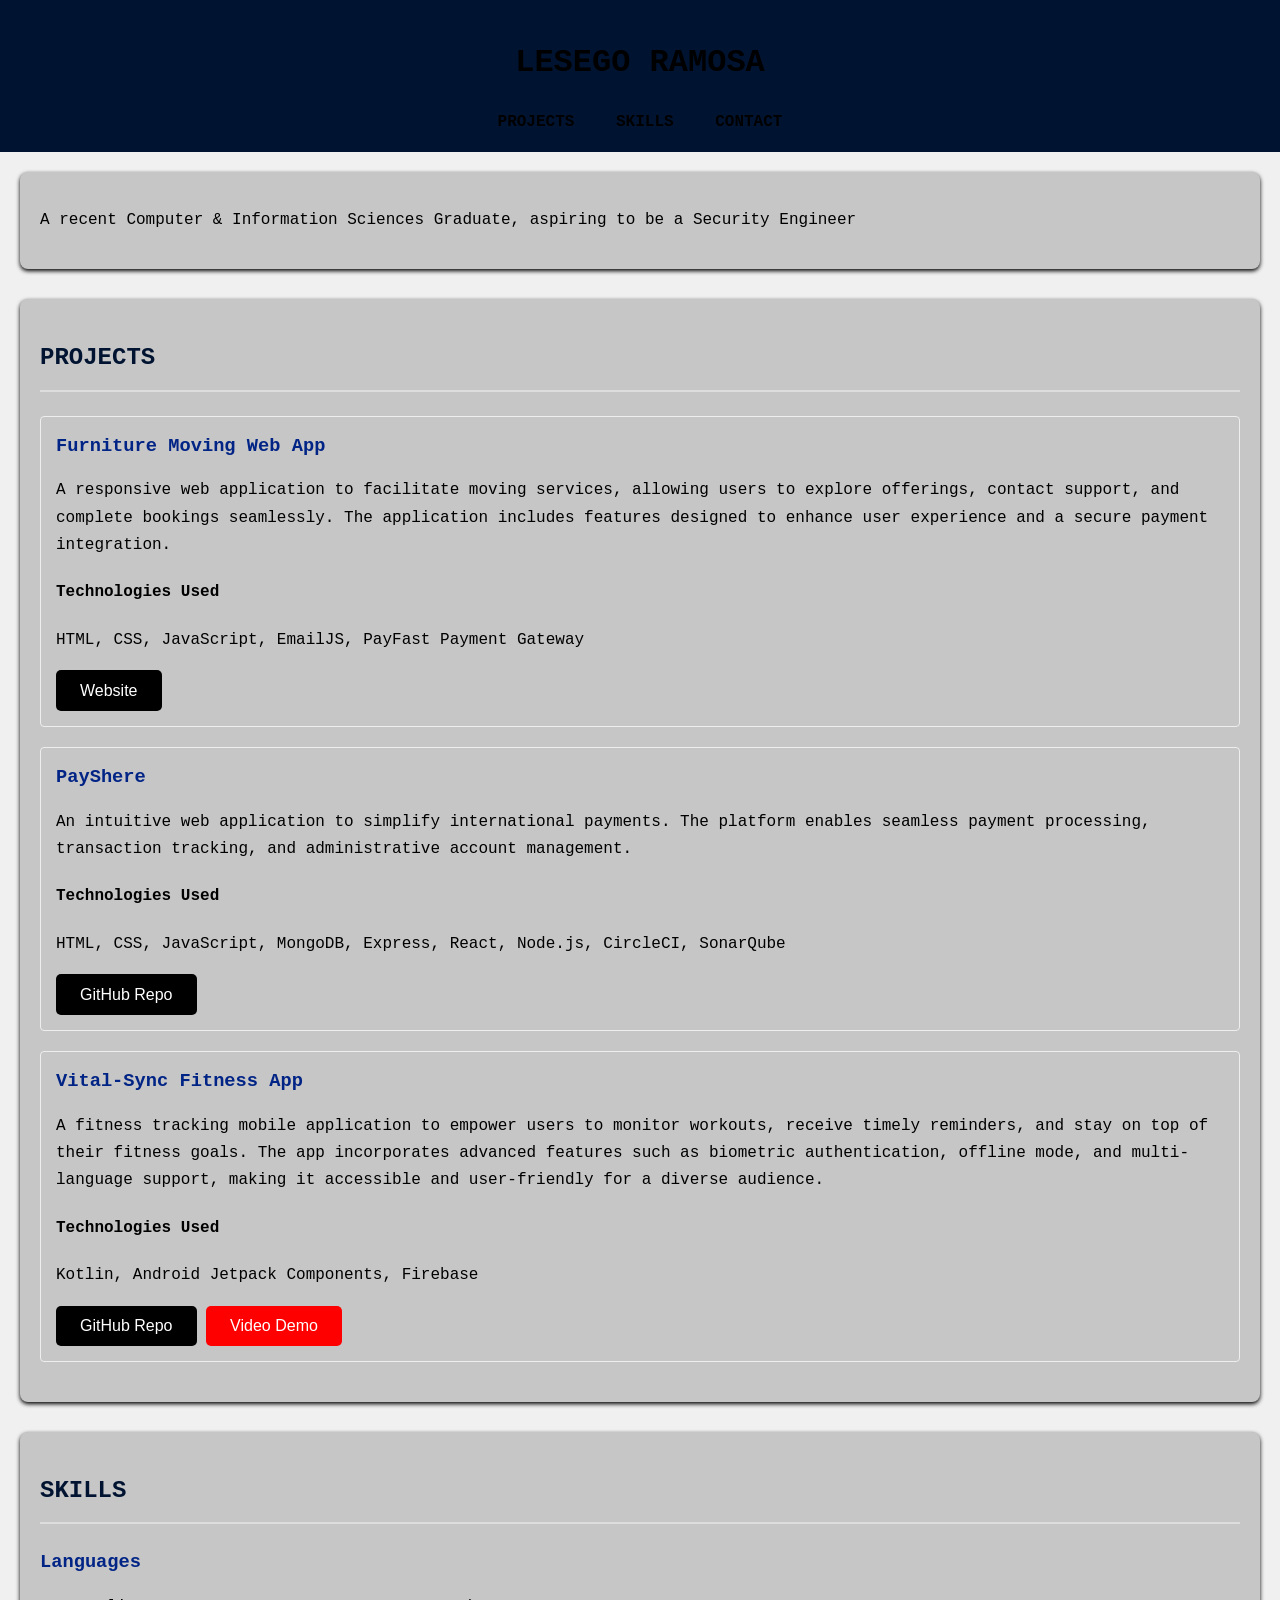
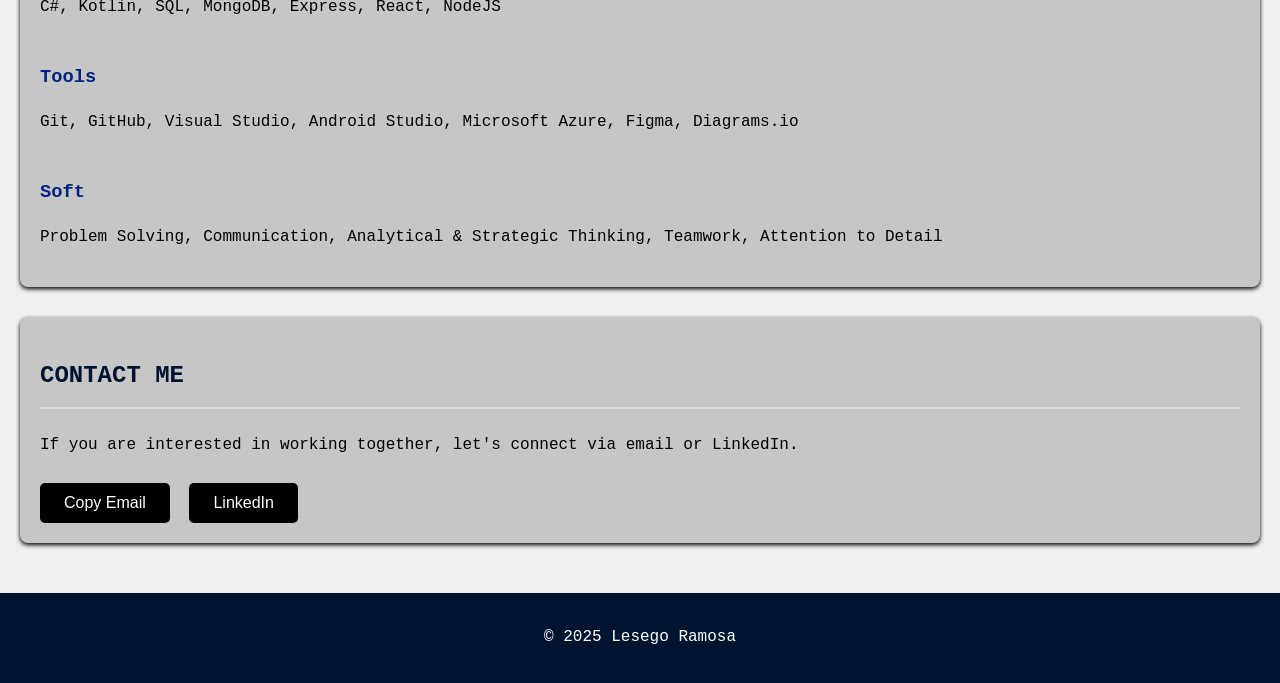
<file: web/index.html>
<!DOCTYPE html>
<html lang="en">
  <head>
    <meta charset="UTF-8" />
    <title>Lesego Ramosa</title>
    <link rel="stylesheet" href="style.css" />
  </head>

  <body>
    <header>
      <h1>LESEGO RAMOSA</h1>
      <nav>
        <ul>
          <li><a href="#projects"><b>PROJECTS</b></a></li>
          <li><a href="#skills"><b>SKILLS</b></a></li>
          <li><a href="#contact"><b>CONTACT</b></a></li>
        </ul>
      </nav>
    </header>

    <main>
      <section id="home">
        <p>A recent Computer & Information Sciences Graduate, aspiring to be a Security Engineer</p>
      </section>

      <section id="projects">
        <h2>PROJECTS</h2>
        <div class="furniture-web">
          <h3>Furniture Moving Web App</h3>
          <p>A responsive web application to facilitate moving services, allowing users to explore offerings, contact support, and complete bookings seamlessly. The application includes features designed to enhance user experience and a secure payment integration.</p>
          <h4>Technologies Used</h4>
          <p>HTML, CSS, JavaScript, EmailJS, PayFast Payment Gateway</p>
          <button class="github-repo-btn" data-repo-url="https://mehlulibooi.github.io/Moverapp/index.html">Website</button>
        </div>
        <div class="payshere-web">
          <h3>PayShere</h3>
          <p>An intuitive web application to simplify international payments. The platform enables seamless payment processing, transaction tracking, and administrative account management.</p>
          <h4>Technologies Used</h4>
          <p>HTML, CSS, JavaScript, MongoDB, Express, React, Node.js, CircleCI, SonarQube</p>
          <button class="github-repo-btn" data-repo-url="https://github.com/ST10041144/APDS7311_INNOVETIVE-">GitHub Repo</button>
        </div>
        <div class="vitalsync-app">
          <h3>Vital-Sync Fitness App</h3>
          <p>A fitness tracking mobile application to empower users to monitor workouts, receive timely reminders, and stay on top of their fitness goals. The app incorporates advanced features such as biometric authentication, offline mode, and multi-language support, making it accessible and user-friendly for a diverse audience.</p>
          <h4>Technologies Used</h4>
          <p>Kotlin, Android Jetpack Components, Firebase</p>
          <button class="github-repo-btn" data-repo-url="https://github.com/IIEWFL/opsc7312-poe-scriptsquad-og?tab=readme-ov-file">GitHub Repo</button>
          <button class="video-demo-btn" data-repo-url="https://youtu.be/0ePKuhByubE?t=8&si=GCOm0GZm3l6TkHYN">Video Demo</button>
        </div>
      </section>
      
      <section id="skills">
        <h2>SKILLS</h2>
        <h3>Languages</h3>
        <p>C#, Kotlin, SQL, MongoDB, Express, React, NodeJS</p>
        <br/>
        <h3>Tools</h3>
        <p>Git, GitHub, Visual Studio, Android Studio, Microsoft Azure, Figma, Diagrams.io</p>
        <br/>
        <h3>Soft</h3>
        <p>Problem Solving, Communication, Analytical & Strategic Thinking, Teamwork, Attention to Detail</p>
      </section>

      <section id="contact">
        <h2>CONTACT ME</h2>
        <p>If you are interested in working together, let's connect via email or LinkedIn.</p>
        <button onclick="copyText()">Copy Email</button>
        <button onclick="toLinkedin()">LinkedIn</button>
      </section>
    </main>

    <script src="script.js"></script>

    <footer>
      <p>&copy; 2025 Lesego Ramosa</p>
    </footer>
  </body>
</html>
</file>
<file: web/style.css>
/* Header Styles */
header {
  background-color:rgb(0, 20, 50); /* Dark background for the header */
  color: rgb(0, 0, 0); /* Color text in the header */
  padding: 1em 20px; /* Some padding around the header content */
  text-align: center; /* Center the header content */
  font-family: 'Courier New', Courier, monospace;
}

/* General Styles */
body {
  font-family: 'Courier New', Courier, monospace;
  line-height: 1.6; /* Improves readability of text */
  background-color: rgb(240, 240, 240); /* Background */
  color: rgb(0, 0, 0); 
  margin: 0; /* Reset default body margin */
  padding: 0; /* Reset default body padding */
}


nav ul {
  list-style: none; /* Remove bullet points from the list */
  padding: 0;
  margin: 0;
}

nav ul li {
  display: inline; /* Make list items appear horizontally */
  margin: 0 1em; /* Spacing between navigation links */
}

nav a {
  color: rgb(0, 0, 0); /* Color for the links */
  text-decoration: none; /* Remove underlines from links */
}

nav a:hover {
  text-decoration: underline; /* Add underline on hover for better interaction */
  color: rgb(231, 231, 231);
}

/* Main Content Styles */
main {
  padding: 20px; /* Padding around the main content */
}

section {
  background-color: rgb(199, 198, 198); /* White background for sections */
  padding: 20px; /* Padding inside sections */
  margin-bottom: 30px; /* Space between sections */
  border-radius: 8px; /* Slightly rounded corners for sections */
  box-shadow: 0 2px 4px rgba(0, 0, 0, 2); /* Subtle shadow for depth */
}

section h2 {
  color: rgb(0, 20, 50); /* Dark grey heading text */
  border-bottom: 2px solid rgb(221, 221, 221); /* Light grey line under the heading */
  padding-bottom: 0.5em;
  margin-bottom: 1em;
}

section h3 {
  color:rgb(0, 36, 134);
  margin-top: 0;
  margin-bottom: 0.5em;
}

/* Projects Section */
#projects .furniture-web,
#projects .payshere-web,
#projects .vitalsync-app {
  margin-bottom: 20px; /* Space between project blocks */
  padding: 15px;
  border: 1px solid #eee; /* Light border around project blocks */
  border-radius: 4px;
}

#projects p {
  line-height: 1.7;
  margin-bottom: 1em;
}

#projects button.github-repo-btn {
  background-color: rgb(0, 0, 0); /* Bacground button for GitHub */
  color: #fff;
  border: none;
  padding: 0.7em 1.5em;
  border-radius: 5px;
  cursor: pointer;
  font-size: 1em;
}

#projects button.github-repo-btn:hover {
  background-color: rgb(34, 29, 63); /* Color on hover */
}

#projects button.video-demo-btn {
  background-color: rgb(255, 0, 0); /* Bacground button for GitHub */
  color: #fff;
  border: none;
  padding: 0.7em 1.5em;
  border-radius: 5px;
  cursor: pointer;
  font-size: 1em;
}

#projects button.video-demo-btn:hover {
  background-color: rgb(104, 0, 0); /* Color on hover */
}

/* Skills Section */
#skills p {
  line-height: 1.7;
  margin-bottom: 1em;
}

/* Contact Section */
#contact p {
  margin-bottom: 1.5em;
}

#contact button {
  background-color: rgb(0, 0, 0);
  color: #fff;
  border: none;
  padding: 0.7em 1.5em;
  border-radius: 5px;
  cursor: pointer;
  font-size: 1em;
  margin-right: 10px; /* Space between buttons */
}

#contact button:hover {
  background-color: rgb(52, 44, 100); /* Darker blue on hover */
}

/* Footer Styles */
footer {
  background-color: rgb(0, 20, 50); /* Dark background for the footer */
  color: rgb(255, 255, 255); /* White text in the footer */
  text-align: center; /* Center the footer content */
  padding: 1em 0; /* Padding around the footer text */
  bottom: 0;
  width: 100%;
}

/* Email copied prompt */
#textbox {
  width: 40vw;
  height: 30vh;
  position: absolute;
  margin-left: 50px;
  margin-top: 20px;
}
</file>
